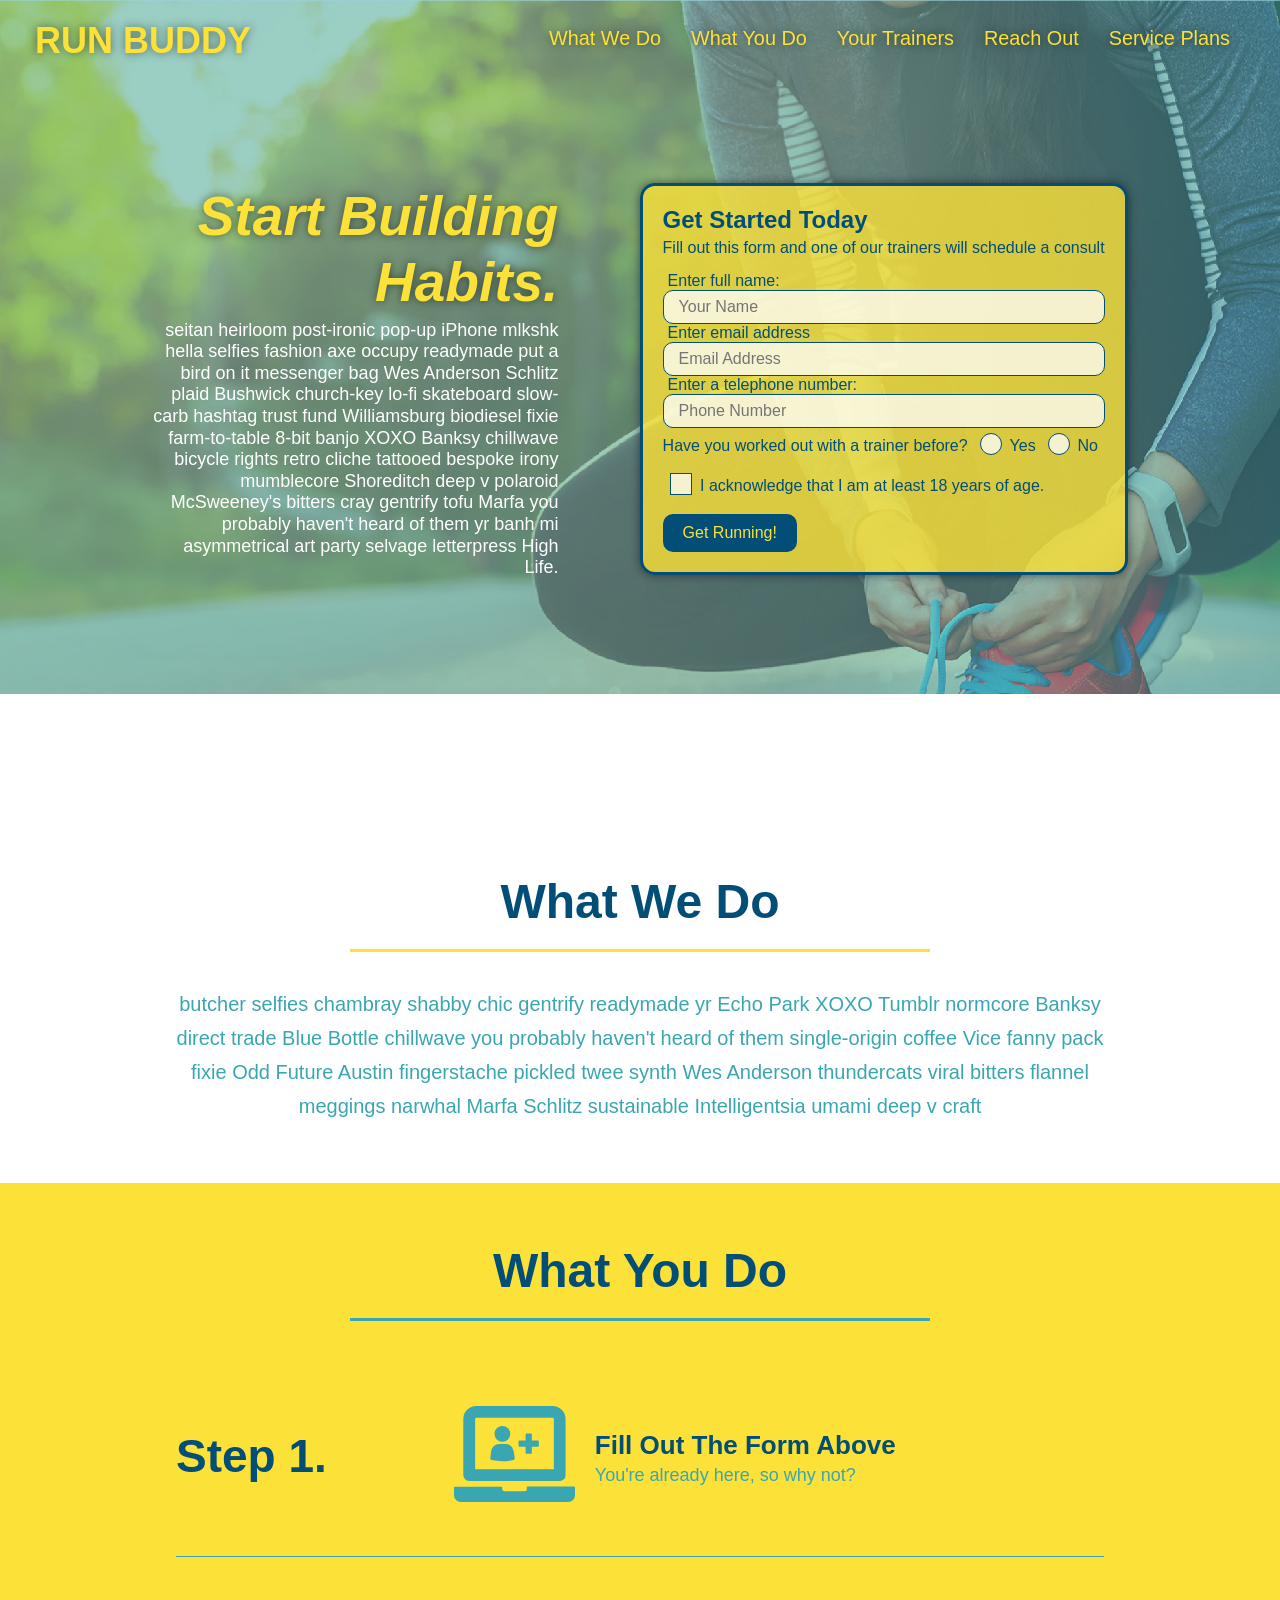
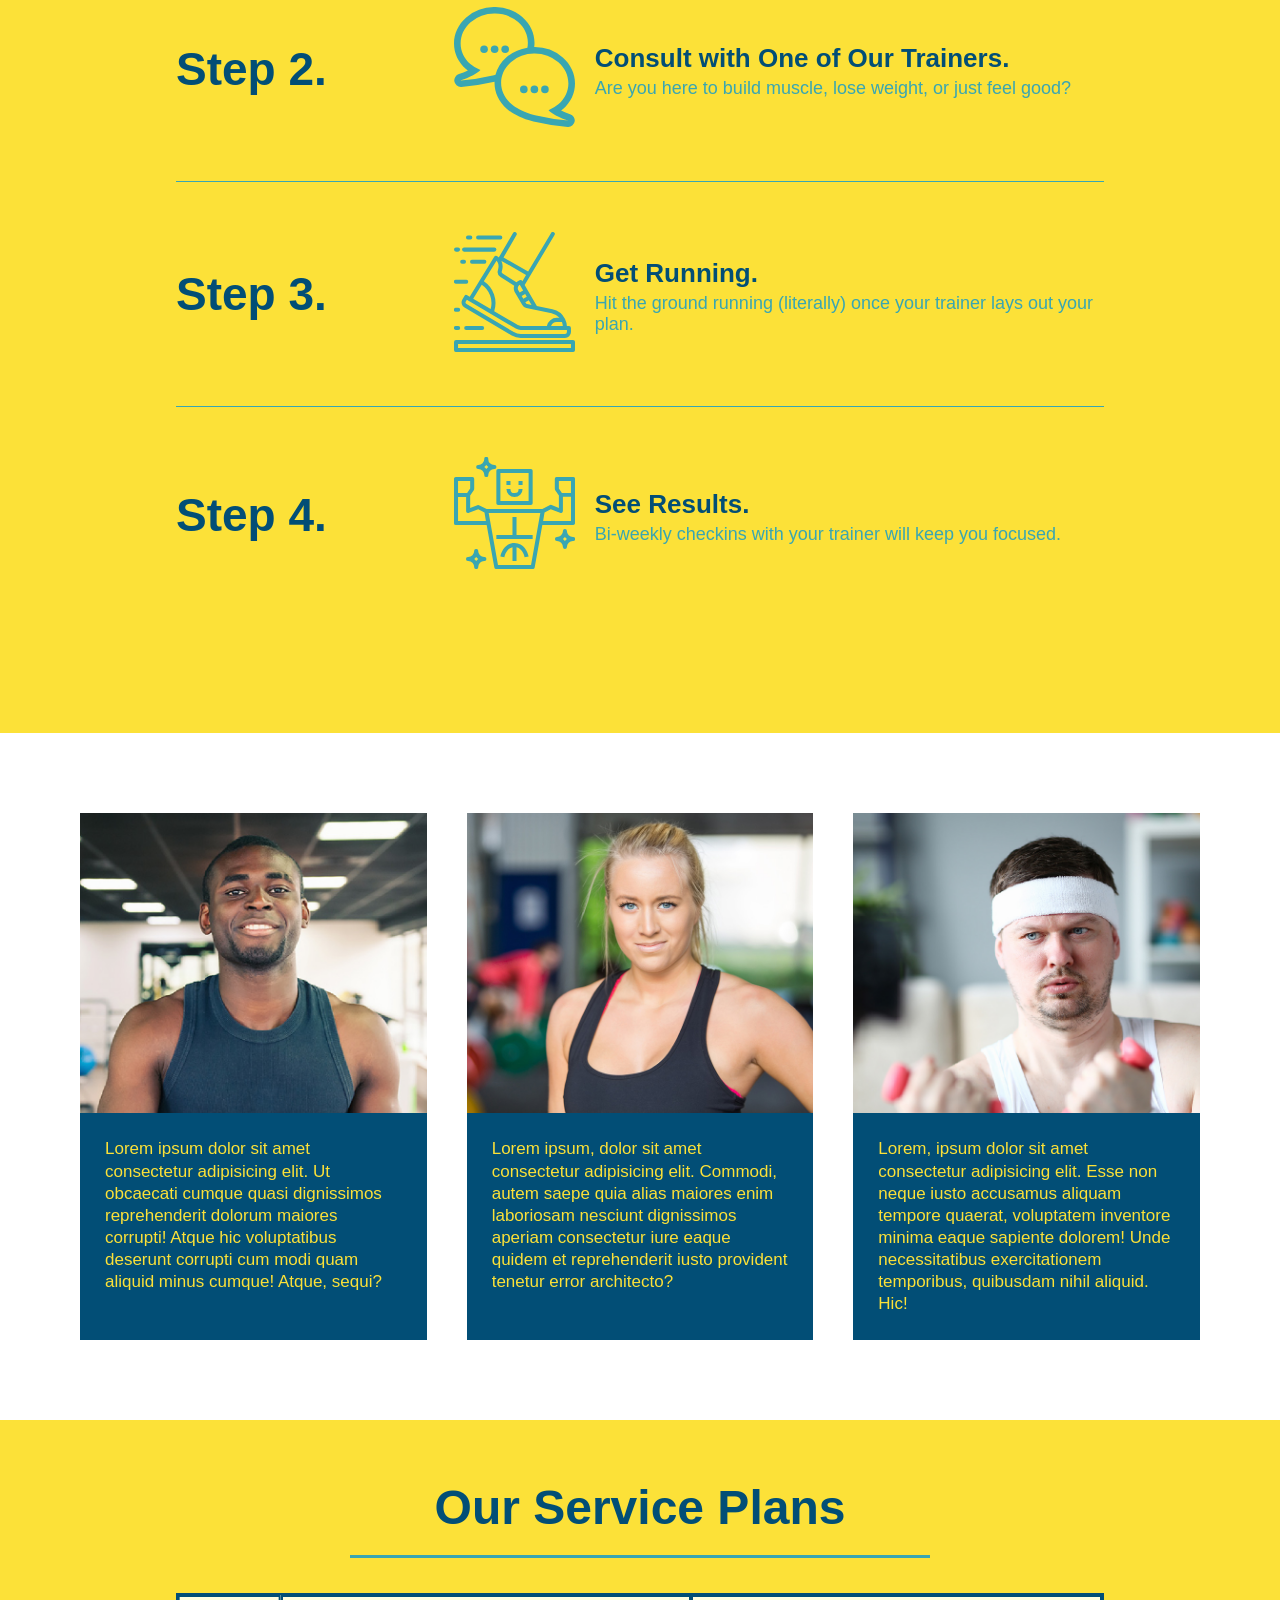
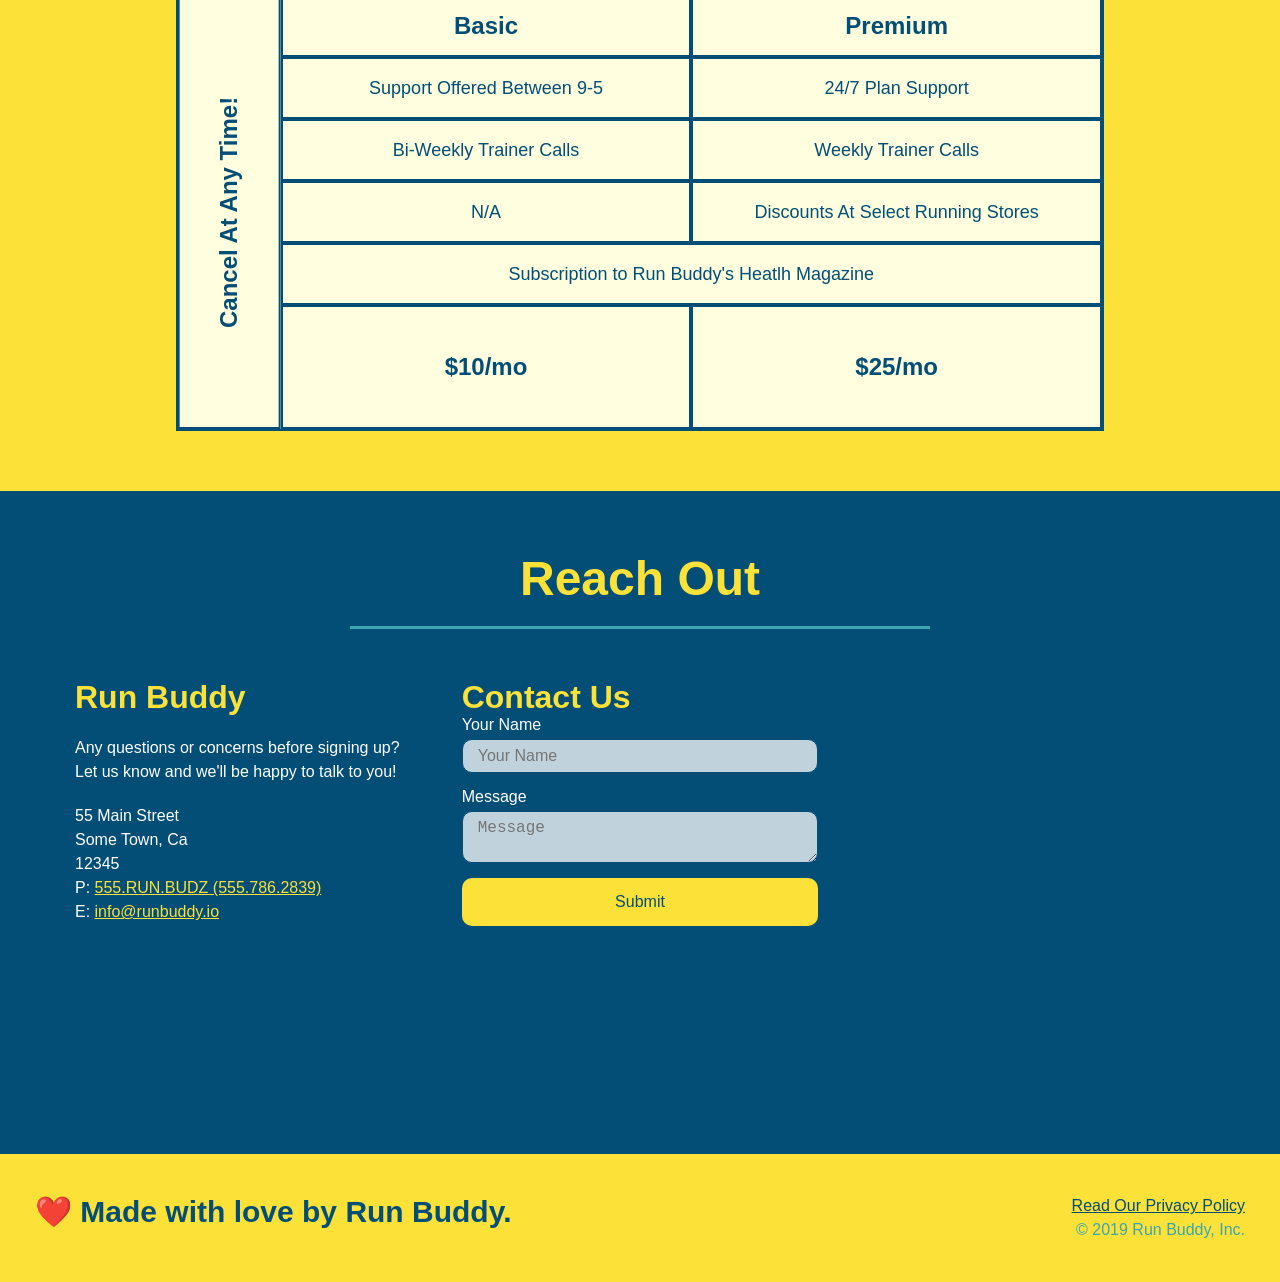
<file: index.html>
<!DOCTYPE html>
<html lang="en">
    <head>
        <meta name="viewport" content="width=device-width, initial-scale=1.0"/>
        <title>Run Buddy</title>
        <link rel="stylesheet" href="./assets/css/style.css">
    </head>
    <body>
    <!-- navigation -->
    <header>
        <h1>
            <a href="/">RUN BUDDY</a>
        </h1>
        <nav>
    <!-- Unordered list element -->
            <ul>
        <!-- List item element-->
                <li>
            <!-- Anchor element -->
                    <a href="#what-we-do">What We Do</a>
                </li>
                <li>
                    <a href="#what-you-do">What You Do</a>
                </li>
                <li>
                    <a href="#your-trainers">Your Trainers</a>
                </li>
                <li>
                    <a href="#reach-out">Reach Out</a>
                </li>
                <li>
                    <a href="#service-plans">Service Plans</a>
                </li>
            </ul>
        </nav>
    </header>
    
    <!-- hero section -->
    <section class="hero">
        <div class="hero-cta">
            <h2>Start Building Habits.</h2>
            <p>
                seitan heirloom post-ironic pop-up iPhone mlkshk hella selfies fashion axe occupy readymade put a bird on it
                messenger bag Wes Anderson Schlitz plaid Bushwick church-key lo-fi skateboard slow-carb hashtag trust fund
                Williamsburg biodiesel fixie farm-to-table 8-bit banjo XOXO Banksy chillwave bicycle rights retro cliche
                tattooed bespoke irony mumblecore Shoreditch deep v polaroid McSweeney's bitters cray gentrify tofu Marfa you
                probably haven't heard of them yr banh mi asymmetrical art party selvage letterpress High Life.  
            </p>
        </div>
        
        <div class="hero-form">
            <h3>Get Started Today</h3>
            <p>Fill out this form and one of our trainers will schedule a consult</p>
        <!-- Add form element -->
        <form>
            <label for="name">Enter full name:</label>
            <input type="text" placeholder="Your Name" name="name" id="name" class="form-input"/>
            <label for="email">Enter email address</label>
            <input type="email" placeholder="Email Address" name="email" id="email" class="form-input"/>
            <label for="phone">Enter a telephone number:</label>
            <input type="tel" placeholder="Phone Number" name="phone" id="phone" class="form-input"/>
           <p>
                Have you worked out with a trainer before?
            <span class="radio-wrapper">
                <input type="radio" name="trainer-confirm" id="trainer-yes" />
                <label for="trainer-yes">Yes</label>
            </span>
            <span class="radio-wrapper">
                <input type="radio" name="trainer-confrim" id="trainer-no" />
                <label for="trainer-no">No</label>
            </span>
            </p>
            <p>
            <span class="checkbox-wrapper">
                <input type="checkbox" name="age-confirmation" id="checkbox" />
                <label for="checkbox">
                    I acknowledge that I am at least 18 years of age.
                </label>
            </span>
            </p>
            <button type="submit">
                Get Running!
            </button>
        </form>
        </div>
    </section>
    <!-- end hero -->

    <!-- hero/jumbotron -->
    <section>
    </section>

    <!-- "what we do" section -->
    <section id="what-we-do" class="intro">
      <div class="flex-row">
       <h2 class="section-title primary-border">What We Do</h2>
      </div>
      <div class="flex-row">
       <p>
           butcher selfies chambray shabby chic gentrify readymade yr Echo Park XOXO Tumblr normcore Banksy direct trade Blue Bottle chillwave you probably haven't heard of them single-origin coffee Vice fanny pack fixie Odd Future Austin fingerstache pickled twee synth Wes Anderson thundercats viral bitters flannel meggings narwhal Marfa Schlitz sustainable Intelligentsia umami deep v craft
       </p>
      </div>
    </section>

    <!-- "what you do" section -->
    <section id="what-you-do" class="steps">
       <div class="flex-row">
        <h2 class="section-title secondary-border">What You Do</h2>
       </div>
           <!-- insert this img element-->
           <div class="step">
            <h3>Step 1.</h3>
            <div class="step-info">
              <div class="step-img">
                <img src="./assets/images/step-1.svg" alt="" />
              </div>
              <div class="step-text">
                <h4>Fill Out The Form Above</h4>
                <p>You're already here, so why not?</p>
              </div>
            </div>
          </div>
      

       
           <!-- insert image -->
           <div class="step">
            <h3>Step 2.</h3>
            <div class="step-info">
              <div class="step-img">
                <img src="./assets/images/step-2.svg" alt="" />
              </div>
              <div class="step-text">
                <h4>Consult with One of Our Trainers.</h4>
                <p>Are you here to build muscle, lose weight, or just feel good?</p>
              </div>
            </div>
          </div>

           <!-- insert image -->
           <div class="step">
            <h3>Step 3.</h3>
            <div class="step-info">
              <div class="step-img">
                <img src="./assets/images/step-3.svg" alt="" />
              </div>
              <div class="step-text">
                <h4>Get Running.</h4>
                <p>Hit the ground running (literally) once your trainer lays out your plan.</p>
              </div>
            </div>
          </div>
       
           <!-- insert image -->
           <div class="step">
            <h3>Step 4.</h3>
            <div class="step-info">
              <div class="step-img">
                <img src="./assets/images/step-4.svg" alt="" />
              </div>
              <div class="step-text">
                <h4>See Results.</h4>
                <p>Bi-weekly checkins with your trainer will keep you focused.</p>
              </div>
            </div>
          </div>
    </section>
        
    <!-- "meet the trainers" section -->
    <section>
        <div class="trainers">
            <!-- first trainer bio-->
            <article class="trainer">
                <div class="trainer-img trainer-1">
                    <div>
                        <h3>Arron Stephens</h3>
                        <h4>Speed / Strength</h4>
                    </div>
                </div>
                <div class="trainer-bio">
                    <h3>Arron Stephens</h3>
                    <h4>Speed / Strength</h4>
                    <p>
                        Lorem ipsum dolor sit amet consectetur adipisicing elit. Ut obcaecati cumque quasi dignissimos reprehenderit dolorum maiores corrupti! Atque hic voluptatibus deserunt corrupti cum modi quam aliquid minus cumque! Atque, sequi?
                    </p>
                </div>
            </article>

            <!-- second trainer bio-->
            <article class="trainer">
                <div class="trainer-img trainer-2">
                    <div>
                        <h3>Joanna Gill</h3>
                        <h4>Endurance</h4>
                    </div>
                </div>    
                <div class="trainer-bio">
                    <h3>Joanna Gill</h3>
                    <h4>Endurance</h4>
                    <p>
                        Lorem ipsum, dolor sit amet consectetur adipisicing elit. Commodi, autem saepe quia alias maiores enim laboriosam nesciunt dignissimos aperiam consectetur iure eaque quidem et reprehenderit iusto provident tenetur error architecto?
                    </p>
                </div>
            </article>

            <!-- third trainer bio-->
            <article class="trainer">
                <div class="trainer-img trainer-3">
                    <div>
                        <h3>Harry "the Headband" Smith</h3>
                        <h4>Strength</h4>
                    </div>
                </div>
                <div class="trainer-bio">
                    <h3>Harry "the Headband" Smith</h3>
                    <h4>Strength</h4>
                    <p>
                        Lorem, ipsum dolor sit amet consectetur adipisicing elit. Esse non neque iusto accusamus aliquam tempore quaerat, voluptatem inventore minima eaque sapiente dolorem! Unde necessitatibus exercitationem temporibus, quibusdam nihil aliquid. Hic!
                    </p>
                </div> 
            </article>
        </div>
    </section> 

    <section id="service-plans" class="services">
        
        <h2 class="section-title secondary-border">
            Our Service Plans
        </h2>
        <div class="service-grid-wrapper">
            <div class="service-grid-container">
                <div class="service-grid-item grid-head basic">
                    Basic
                </div>
                <div class="service-grid-item grid-head premium">
                    Premium
                </div>
                <div class="service-grid-item basic">
                    Support Offered Between 9-5
                </div>
                <div class="service-grid-item premium">
                    24/7 Plan Support
                </div>
                <div class="service-grid-item basic">
                    Bi-Weekly Trainer Calls
                </div>
                <div class="service-grid-item premium">
                    Weekly Trainer Calls
                </div>
                <div class="service-grid-item basic">
                    N/A
                </div>
                <div class="service-grid-item premium">
                    Discounts At Select Running Stores
                </div>
                <div class="service-grid-item both">
                    Subscription to Run Buddy's Heatlh Magazine
                </div>
                <div class="service-grid-item grid-price basic">
                    $10/mo
                </div>
                <div class="service-grid-item grid-price premium">
                    $25/mo
                </div>
                <div class="service-grid-item cancel">
                    Cancel At Any Time!
                </div>
            </div>
        </div>
    </section>

    <!-- "reach out" section -->
    <section id="#reach-out" class="contact">
      <div class="flex-row">
        <h2 class="section-title secondary-border">Reach Out</h2>
      </div>

      <div class="contact-info">
        <div>
          <h3>Run Buddy</h3>
          <p>
            Any questions or concerns before signing up?
            <br />
            Let us know and we'll be happy to talk to you!
          </p>
      
          <address>
            55 Main Street <br />
            Some Town, Ca <br />
            12345 <br />
            P: <a href="tel:555.786.2839">555.RUN.BUDZ (555.786.2839)</a><br />
            E: <a href="mailto://info@runbuddy.io">info@runbuddy.io</a>
          </address>
      
        </div>
      
        <div class="contact-form">
          <h3>Contact Us</h3>
          <form>
            <label for="contact-name">Your Name</label>
            <input type="text" id="contact-name" placeholder="Your Name" />
      
            <label for="contact-message">Message</label>
            <textarea id="contact-message" placeholder="Message"></textarea>
      
            <button type="submit">Submit</button>
          </form>
        </div>
      
        <iframe
          src="https://www.google.com/maps/embed?pb=!1m14!1m12!1m3!1d12182.30520634488!2d-74.0652613!3d40.2407219!2m3!1f0!2f0!3f0!3m2!1i1024!2i768!4f13.1!5e0!3m2!1sen!2sus!4v1561060983193!5m2!1sen!2sus"
          frameborder="0" style="border:0" allowfullscreen></iframe>
      
      </div>
    </section>

    <!-- footer -->
    <footer>
        <h2>❤️ Made with love by Run Buddy.</h2>
        <div>
            <a href="#">Read Our Privacy Policy</a><br />
            &copy; 2019 Run Buddy, Inc.
        </div>
    </footer>
    </body>
</html>
</file>
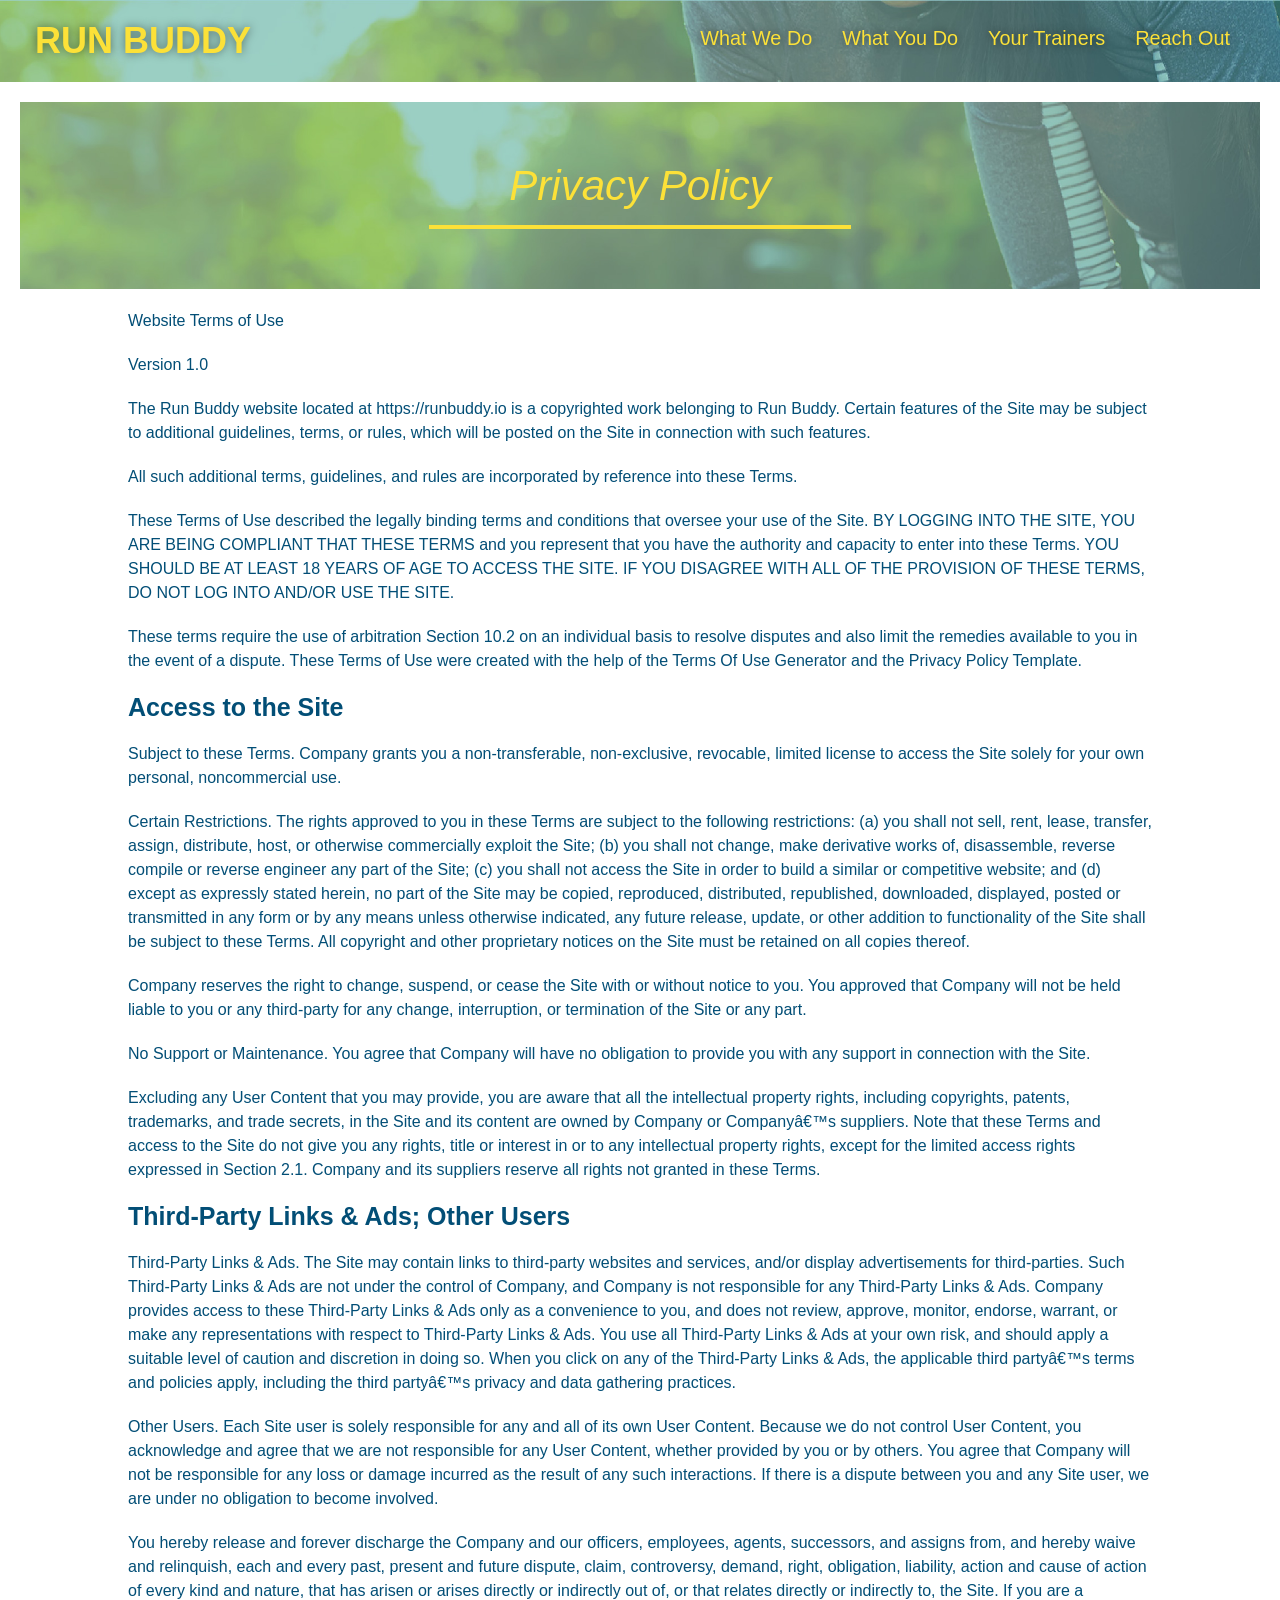
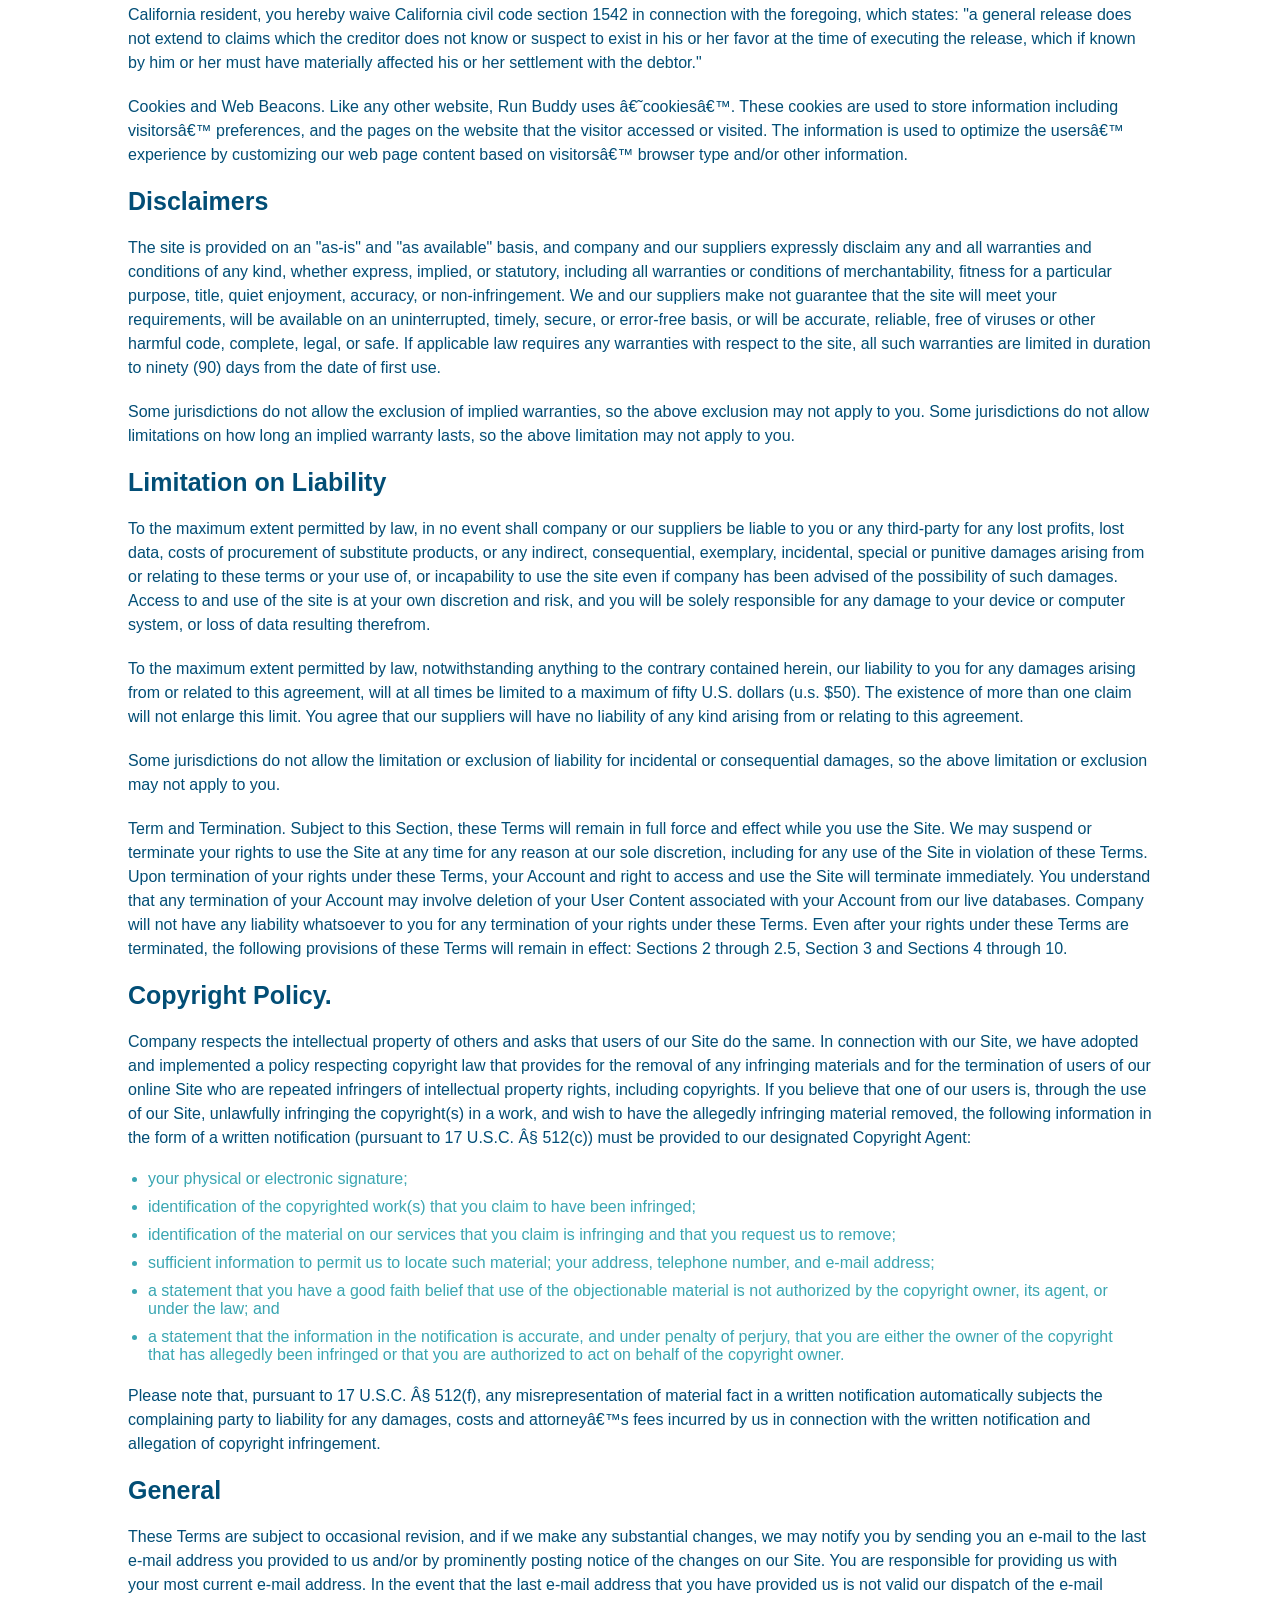
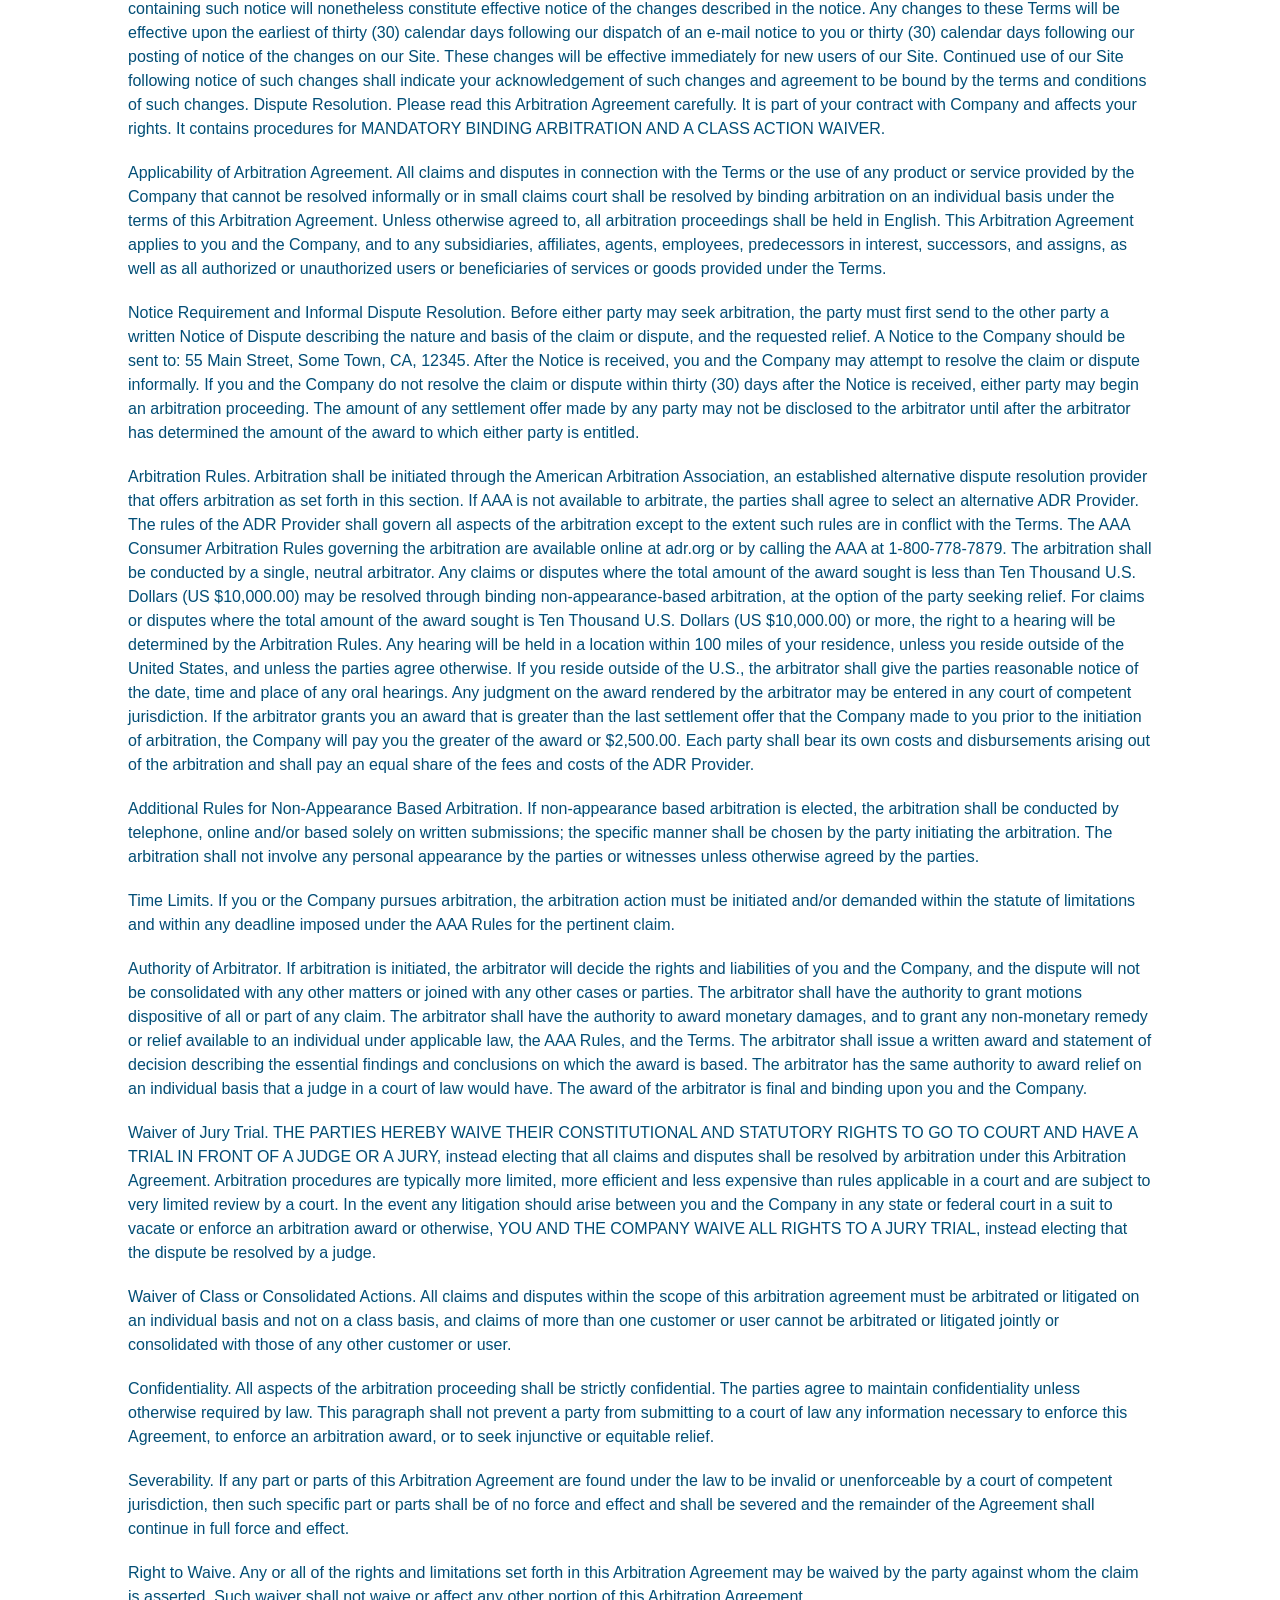
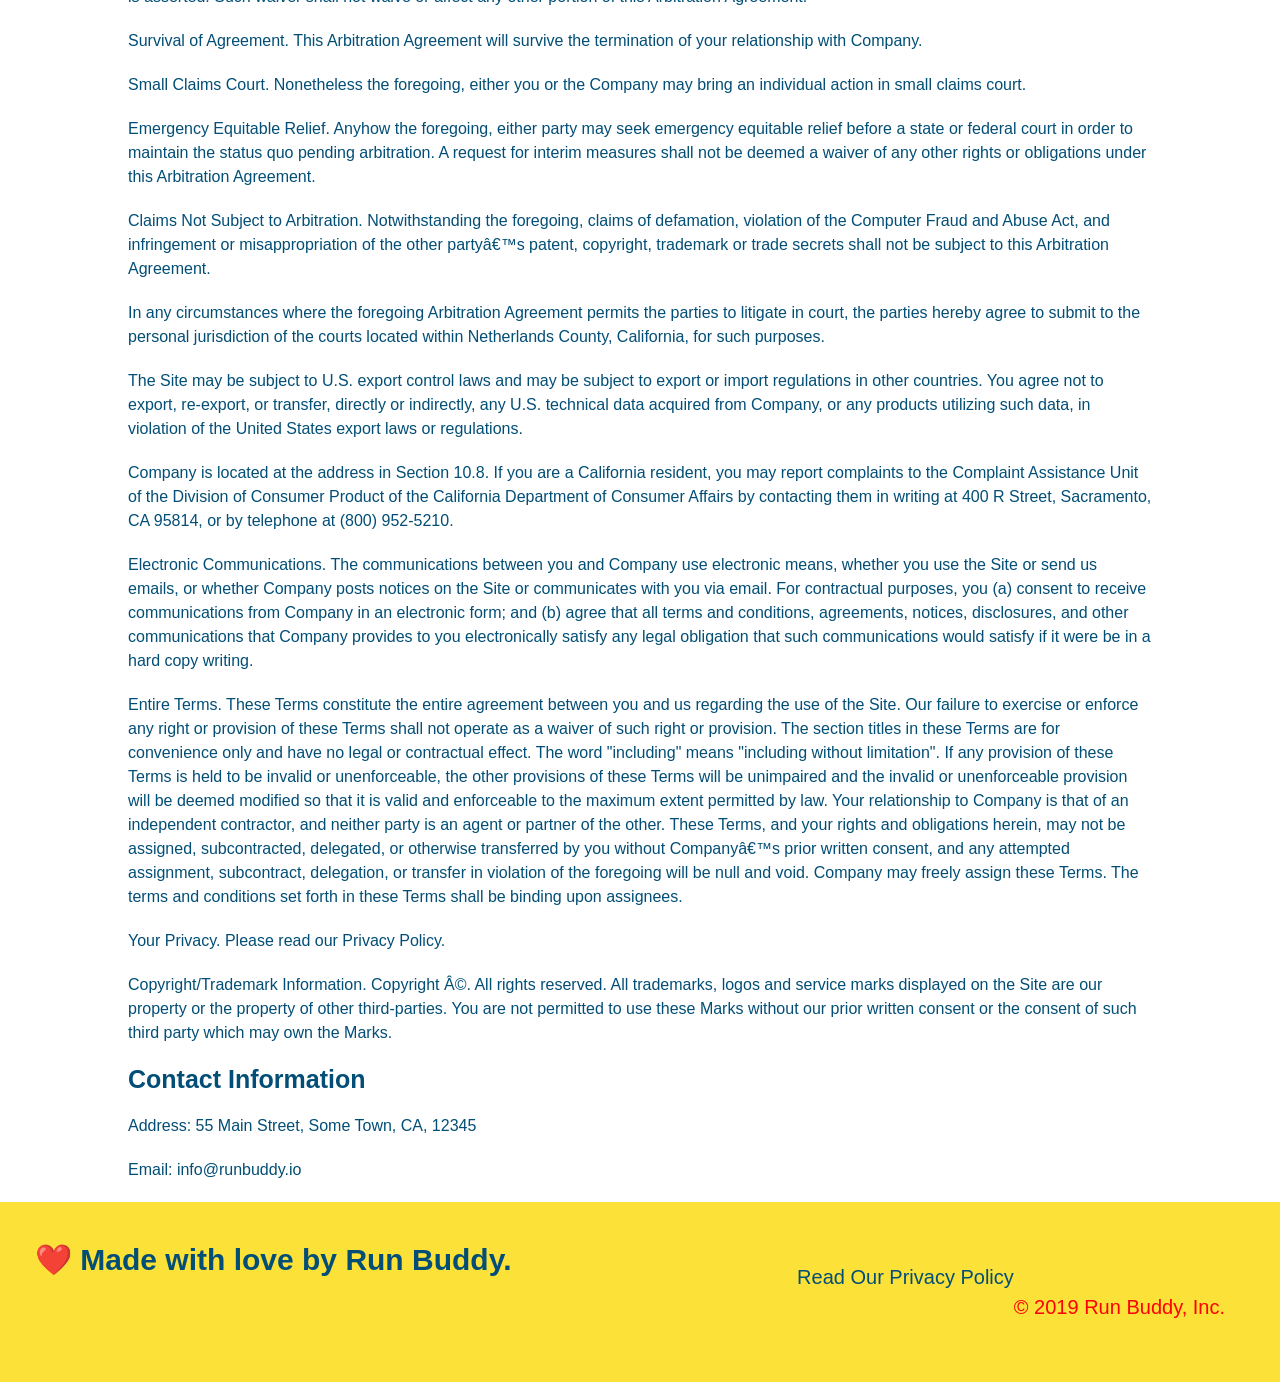
<file: privacy-policy.html>
<!DOCTYPE html>
<html lang="en">
    <head>
      <meta name="viewport" content="width=device-width, initial-scale=1.0"/>
        <title>Privacy Policy - Run Buddy</title>
        <link rel="stylesheet" href="./assets/css/style.css">
        <link rel="stylesheet" href="./assets/css/secondary-styles.css">
    </head>
    <body>
        <header>
        <h1>
            <a href="/">RUN BUDDY</a>
        </h1>
        <nav>
    <!-- Unordered list element -->
            <ul>
        <!-- List item element-->
                <li>
            <!-- Anchor element -->
                    <a href="./index.html#what-we-do">What We Do</a>
                </li>
                <li>
                    <a href="./index.html#what-you-do">What You Do</a>
                </li>
                <li>
                    <a href="./index.html#your-trainers">Your Trainers</a>
                </li>
                <li>
                    <a href="./index.html#reach-out">Reach Out</a>
                </li>
            </ul>
        </nav>
    </header>

    <section class="hero">
        <h2 class="page-title">
            Privacy Policy
        </h2>
    </section>

    <article class="secondary-content">
        <p>
            Website Terms of Use
          </p>
    
          <p>
            Version 1.0
          </p>
    
          <p>
            The Run Buddy website located at https://runbuddy.io is a copyrighted work belonging to Run Buddy. Certain
            features of the Site may be subject to additional guidelines, terms, or rules, which will be posted on the Site
            in connection with such features.
          </p>
    
          <p>
            All such additional terms, guidelines, and rules are incorporated by reference into these Terms.
          </p>
    
          <p>
            These Terms of Use described the legally binding terms and conditions that oversee your use of the Site. BY
            LOGGING INTO THE SITE, YOU ARE BEING COMPLIANT THAT THESE TERMS and you represent that you have the authority
            and capacity to enter into these Terms. YOU SHOULD BE AT LEAST 18 YEARS OF AGE TO ACCESS THE SITE. IF YOU
            DISAGREE WITH ALL OF THE PROVISION OF THESE TERMS, DO NOT LOG INTO AND/OR USE THE SITE.
          </p>
    
          <p>
            These terms require the use of arbitration Section 10.2 on an individual basis to resolve disputes and also
            limit the remedies available to you in the event of a dispute. These Terms of Use were created with the help of
            the Terms Of Use Generator and the Privacy Policy Template.
          </p>
    
          <h3>
            Access to the Site
          </h3>
    
          <p>
            Subject to these Terms. Company grants you a non-transferable, non-exclusive, revocable, limited license to
            access the Site solely for your own personal, noncommercial use.
          </p>
    
          <p>
            Certain Restrictions. The rights approved to you in these Terms are subject to the following restrictions: (a)
            you shall not sell, rent, lease, transfer, assign, distribute, host, or otherwise commercially exploit the Site;
            (b) you shall not change, make derivative works of, disassemble, reverse compile or reverse engineer any part of
            the Site; (c) you shall not access the Site in order to build a similar or competitive website; and (d) except
            as expressly stated herein, no part of the Site may be copied, reproduced, distributed, republished, downloaded,
            displayed, posted or transmitted in any form or by any means unless otherwise indicated, any future release,
            update, or other addition to functionality of the Site shall be subject to these Terms. All copyright and other
            proprietary notices on the Site must be retained on all copies thereof.
          </p>
    
          <p>
            Company reserves the right to change, suspend, or cease the Site with or without notice to you. You approved
            that Company will not be held liable to you or any third-party for any change, interruption, or termination of
            the Site or any part.
          </p>
    
          <p>
            No Support or Maintenance. You agree that Company will have no obligation to provide you with any support in
            connection with the Site.
          </p>
    
          <p>
            Excluding any User Content that you may provide, you are aware that all the intellectual property rights,
            including copyrights, patents, trademarks, and trade secrets, in the Site and its content are owned by Company
            or Companyâ€™s suppliers. Note that these Terms and access to the Site do not give you any rights, title or
            interest in or to any intellectual property rights, except for the limited access rights expressed in Section
            2.1. Company and its suppliers reserve all rights not granted in these Terms.
          </p>
    
          <h3>
            Third-Party Links & Ads; Other Users
          </h3>
    
          <p>
            Third-Party Links & Ads. The Site may contain links to third-party websites and services, and/or display
            advertisements for third-parties. Such Third-Party Links & Ads are not under the control of Company, and Company
            is not responsible for any Third-Party Links & Ads. Company provides access to these Third-Party Links & Ads
            only as a convenience to you, and does not review, approve, monitor, endorse, warrant, or make any
            representations with respect to Third-Party Links & Ads. You use all Third-Party Links & Ads at your own risk,
            and should apply a suitable level of caution and discretion in doing so. When you click on any of the
            Third-Party Links & Ads, the applicable third partyâ€™s terms and policies apply, including the third partyâ€™s
            privacy and data gathering practices.
          </p>
    
          <p>
            Other Users. Each Site user is solely responsible for any and all of its own User Content. Because we do not
            control User Content, you acknowledge and agree that we are not responsible for any User Content, whether
            provided by you or by others. You agree that Company will not be responsible for any loss or damage incurred as
            the result of any such interactions. If there is a dispute between you and any Site user, we are under no
            obligation to become involved.
          </p>
    
          <p>
            You hereby release and forever discharge the Company and our officers, employees, agents, successors, and
            assigns from, and hereby waive and relinquish, each and every past, present and future dispute, claim,
            controversy, demand, right, obligation, liability, action and cause of action of every kind and nature, that has
            arisen or arises directly or indirectly out of, or that relates directly or indirectly to, the Site. If you are
            a California resident, you hereby waive California civil code section 1542 in connection with the foregoing,
            which states: "a general release does not extend to claims which the creditor does not know or suspect to exist
            in his or her favor at the time of executing the release, which if known by him or her must have materially
            affected his or her settlement with the debtor."
          </p>
    
          <p>
            Cookies and Web Beacons. Like any other website, Run Buddy uses â€˜cookiesâ€™. These cookies are used to store
            information including visitorsâ€™ preferences, and the pages on the website that the visitor accessed or visited.
            The information is used to optimize the usersâ€™ experience by customizing our web page content based on visitorsâ€™
            browser type and/or other information.
          </p>
    
          <h3>
            Disclaimers
          </h3>
    
          <p>
            The site is provided on an "as-is" and "as available" basis, and company and our suppliers expressly disclaim
            any and all warranties and conditions of any kind, whether express, implied, or statutory, including all
            warranties or conditions of merchantability, fitness for a particular purpose, title, quiet enjoyment, accuracy,
            or non-infringement. We and our suppliers make not guarantee that the site will meet your requirements, will be
            available on an uninterrupted, timely, secure, or error-free basis, or will be accurate, reliable, free of
            viruses or other harmful code, complete, legal, or safe. If applicable law requires any warranties with respect
            to the site, all such warranties are limited in duration to ninety (90) days from the date of first use.
          </p>
    
          <p>
            Some jurisdictions do not allow the exclusion of implied warranties, so the above exclusion may not apply to
            you. Some jurisdictions do not allow limitations on how long an implied warranty lasts, so the above limitation
            may not apply to you.
          </p>
    
          <h3>
            Limitation on Liability
          </h3>
    
          <p>
            To the maximum extent permitted by law, in no event shall company or our suppliers be liable to you or any
            third-party for any lost profits, lost data, costs of procurement of substitute products, or any indirect,
            consequential, exemplary, incidental, special or punitive damages arising from or relating to these terms or
            your use of, or incapability to use the site even if company has been advised of the possibility of such
            damages. Access to and use of the site is at your own discretion and risk, and you will be solely responsible
            for any damage to your device or computer system, or loss of data resulting therefrom.
          </p>
    
          <p>
            To the maximum extent permitted by law, notwithstanding anything to the contrary contained herein, our liability
            to you for any damages arising from or related to this agreement, will at all times be limited to a maximum of
            fifty U.S. dollars (u.s. $50). The existence of more than one claim will not enlarge this limit. You agree that
            our suppliers will have no liability of any kind arising from or relating to this agreement.
          </p>
    
          <p>
            Some jurisdictions do not allow the limitation or exclusion of liability for incidental or consequential
            damages, so the above limitation or exclusion may not apply to you.
          </p>
    
          <p>
            Term and Termination. Subject to this Section, these Terms will remain in full force and effect while you use
            the Site. We may suspend or terminate your rights to use the Site at any time for any reason at our sole
            discretion, including for any use of the Site in violation of these Terms. Upon termination of your rights under
            these Terms, your Account and right to access and use the Site will terminate immediately. You understand that
            any termination of your Account may involve deletion of your User Content associated with your Account from our
            live databases. Company will not have any liability whatsoever to you for any termination of your rights under
            these Terms. Even after your rights under these Terms are terminated, the following provisions of these Terms
            will remain in effect: Sections 2 through 2.5, Section 3 and Sections 4 through 10.
          </p>
    
          <h3>
            Copyright Policy.
          </h3>
    
          <p>
            Company respects the intellectual property of others and asks that users of our Site do the same. In connection
            with our Site, we have adopted and implemented a policy respecting copyright law that provides for the removal
            of any infringing materials and for the termination of users of our online Site who are repeated infringers of
            intellectual property rights, including copyrights. If you believe that one of our users is, through the use of
            our Site, unlawfully infringing the copyright(s) in a work, and wish to have the allegedly infringing material
            removed, the following information in the form of a written notification (pursuant to 17 U.S.C. Â§ 512(c)) must
            be provided to our designated Copyright Agent:
          </p>
    
          <ul>
            <li>
              your physical or electronic signature;
            </li>
            <li>
              identification of the copyrighted work(s) that you claim to have been infringed;
            </li>
            <li>
              identification of the material on our services that you claim is infringing and that you request us to remove;
            </li>
            <li>
              sufficient information to permit us to locate such material; your address, telephone number, and e-mail
              address;
            </li>
            <li>
              a statement that you have a good faith belief that use of the objectionable material is not authorized by the
              copyright owner, its agent, or under the law; and
            </li>
            <li>
              a statement that the information in the notification is accurate, and under penalty of perjury, that you are
              either the owner of the copyright that has allegedly been infringed or that you are authorized to act on
              behalf of the copyright owner.
            </li>
          </ul>
    
          <p>
            Please note that, pursuant to 17 U.S.C. Â§ 512(f), any misrepresentation of material fact in a written
            notification automatically subjects the complaining party to liability for any damages, costs and attorneyâ€™s
            fees incurred by us in connection with the written notification and allegation of copyright infringement.
          </p>
    
          <h3>
            General
          </h3>
    
          <p>
            These Terms are subject to occasional revision, and if we make any substantial changes, we may notify you by
            sending you an e-mail to the last e-mail address you provided to us and/or by prominently posting notice of the
            changes on our Site. You are responsible for providing us with your most current e-mail address. In the event
            that the last e-mail address that you have provided us is not valid our dispatch of the e-mail containing such
            notice will nonetheless constitute effective notice of the changes described in the notice. Any changes to these
            Terms will be effective upon the earliest of thirty (30) calendar days following our dispatch of an e-mail
            notice to you or thirty (30) calendar days following our posting of notice of the changes on our Site. These
            changes will be effective immediately for new users of our Site. Continued use of our Site following notice of
            such changes shall indicate your acknowledgement of such changes and agreement to be bound by the terms and
            conditions of such changes. Dispute Resolution. Please read this Arbitration Agreement carefully. It is part of
            your contract with Company and affects your rights. It contains procedures for MANDATORY BINDING ARBITRATION AND
            A CLASS ACTION WAIVER.
          </p>
    
          <p>
            Applicability of Arbitration Agreement. All claims and disputes in connection with the Terms or the use of any
            product or service provided by the Company that cannot be resolved informally or in small claims court shall be
            resolved by binding arbitration on an individual basis under the terms of this Arbitration Agreement. Unless
            otherwise agreed to, all arbitration proceedings shall be held in English. This Arbitration Agreement applies to
            you and the Company, and to any subsidiaries, affiliates, agents, employees, predecessors in interest,
            successors, and assigns, as well as all authorized or unauthorized users or beneficiaries of services or goods
            provided under the Terms.
          </p>
    
          <p>
            Notice Requirement and Informal Dispute Resolution. Before either party may seek arbitration, the party must
            first send to the other party a written Notice of Dispute describing the nature and basis of the claim or
            dispute, and the requested relief. A Notice to the Company should be sent to: 55 Main Street, Some Town, CA,
            12345. After the Notice is received, you and the Company may attempt to resolve the claim or dispute informally.
            If you and the Company do not resolve the claim or dispute within thirty (30) days after the Notice is received,
            either party may begin an arbitration proceeding. The amount of any settlement offer made by any party may not
            be disclosed to the arbitrator until after the arbitrator has determined the amount of the award to which either
            party is entitled.
          </p>
    
          <p>
            Arbitration Rules. Arbitration shall be initiated through the American Arbitration Association, an established
            alternative dispute resolution provider that offers arbitration as set forth in this section. If AAA is not
            available to arbitrate, the parties shall agree to select an alternative ADR Provider. The rules of the ADR
            Provider shall govern all aspects of the arbitration except to the extent such rules are in conflict with the
            Terms. The AAA Consumer Arbitration Rules governing the arbitration are available online at adr.org or by
            calling the AAA at 1-800-778-7879. The arbitration shall be conducted by a single, neutral arbitrator. Any
            claims or disputes where the total amount of the award sought is less than Ten Thousand U.S. Dollars (US
            $10,000.00) may be resolved through binding non-appearance-based arbitration, at the option of the party seeking
            relief. For claims or disputes where the total amount of the award sought is Ten Thousand U.S. Dollars (US
            $10,000.00) or more, the right to a hearing will be determined by the Arbitration Rules. Any hearing will be
            held in a location within 100 miles of your residence, unless you reside outside of the United States, and
            unless the parties agree otherwise. If you reside outside of the U.S., the arbitrator shall give the parties
            reasonable notice of the date, time and place of any oral hearings. Any judgment on the award rendered by the
            arbitrator may be entered in any court of competent jurisdiction. If the arbitrator grants you an award that is
            greater than the last settlement offer that the Company made to you prior to the initiation of arbitration, the
            Company will pay you the greater of the award or $2,500.00. Each party shall bear its own costs and
            disbursements arising out of the arbitration and shall pay an equal share of the fees and costs of the ADR
            Provider.
          </p>
    
          <p>
            Additional Rules for Non-Appearance Based Arbitration. If non-appearance based arbitration is elected, the
            arbitration shall be conducted by telephone, online and/or based solely on written submissions; the specific
            manner shall be chosen by the party initiating the arbitration. The arbitration shall not involve any personal
            appearance by the parties or witnesses unless otherwise agreed by the parties.
          </p>
    
          <p>
            Time Limits. If you or the Company pursues arbitration, the arbitration action must be initiated and/or demanded
            within the statute of limitations and within any deadline imposed under the AAA Rules for the pertinent claim.
          </p>
    
          <p>
            Authority of Arbitrator. If arbitration is initiated, the arbitrator will decide the rights and liabilities of
            you and the Company, and the dispute will not be consolidated with any other matters or joined with any other
            cases or parties. The arbitrator shall have the authority to grant motions dispositive of all or part of any
            claim. The arbitrator shall have the authority to award monetary damages, and to grant any non-monetary remedy
            or relief available to an individual under applicable law, the AAA Rules, and the Terms. The arbitrator shall
            issue a written award and statement of decision describing the essential findings and conclusions on which the
            award is based. The arbitrator has the same authority to award relief on an individual basis that a judge in a
            court of law would have. The award of the arbitrator is final and binding upon you and the Company.
          </p>
    
          <p>
            Waiver of Jury Trial. THE PARTIES HEREBY WAIVE THEIR CONSTITUTIONAL AND STATUTORY RIGHTS TO GO TO COURT AND HAVE
            A TRIAL IN FRONT OF A JUDGE OR A JURY, instead electing that all claims and disputes shall be resolved by
            arbitration under this Arbitration Agreement. Arbitration procedures are typically more limited, more efficient
            and less expensive than rules applicable in a court and are subject to very limited review by a court. In the
            event any litigation should arise between you and the Company in any state or federal court in a suit to vacate
            or enforce an arbitration award or otherwise, YOU AND THE COMPANY WAIVE ALL RIGHTS TO A JURY TRIAL, instead
            electing that the dispute be resolved by a judge.
          </p>
    
          <p>
            Waiver of Class or Consolidated Actions. All claims and disputes within the scope of this arbitration agreement
            must be arbitrated or litigated on an individual basis and not on a class basis, and claims of more than one
            customer or user cannot be arbitrated or litigated jointly or consolidated with those of any other customer or
            user.
          </p>
    
          <p>
            Confidentiality. All aspects of the arbitration proceeding shall be strictly confidential. The parties agree to
            maintain confidentiality unless otherwise required by law. This paragraph shall not prevent a party from
            submitting to a court of law any information necessary to enforce this Agreement, to enforce an arbitration
            award, or to seek injunctive or equitable relief.
          </p>
    
          <p>
            Severability. If any part or parts of this Arbitration Agreement are found under the law to be invalid or
            unenforceable by a court of competent jurisdiction, then such specific part or parts shall be of no force and
            effect and shall be severed and the remainder of the Agreement shall continue in full force and effect.
          </p>
    
          <p>
            Right to Waive. Any or all of the rights and limitations set forth in this Arbitration Agreement may be waived
            by the party against whom the claim is asserted. Such waiver shall not waive or affect any other portion of this
            Arbitration Agreement.
          </p>
    
          <p>
            Survival of Agreement. This Arbitration Agreement will survive the termination of your relationship with
            Company.
          </p>
    
          <p>
            Small Claims Court. Nonetheless the foregoing, either you or the Company may bring an individual action in small
            claims court.
          </p>
    
          <p>
            Emergency Equitable Relief. Anyhow the foregoing, either party may seek emergency equitable relief before a
            state or federal court in order to maintain the status quo pending arbitration. A request for interim measures
            shall not be deemed a waiver of any other rights or obligations under this Arbitration Agreement.
          </p>
    
          <p>
            Claims Not Subject to Arbitration. Notwithstanding the foregoing, claims of defamation, violation of the
            Computer Fraud and Abuse Act, and infringement or misappropriation of the other partyâ€™s patent, copyright,
            trademark or trade secrets shall not be subject to this Arbitration Agreement.
          </p>
    
          <p>
            In any circumstances where the foregoing Arbitration Agreement permits the parties to litigate in court, the
            parties hereby agree to submit to the personal jurisdiction of the courts located within Netherlands County,
            California, for such purposes.
          </p>
    
          <p>
            The Site may be subject to U.S. export control laws and may be subject to export or import regulations in other
            countries. You agree not to export, re-export, or transfer, directly or indirectly, any U.S. technical data
            acquired from Company, or any products utilizing such data, in violation of the United States export laws or
            regulations.
          </p>
    
          <p>
            Company is located at the address in Section 10.8. If you are a California resident, you may report complaints
            to the Complaint Assistance Unit of the Division of Consumer Product of the California Department of Consumer
            Affairs by contacting them in writing at 400 R Street, Sacramento, CA 95814, or by telephone at (800) 952-5210.
          </p>
    
          <p>
            Electronic Communications. The communications between you and Company use electronic means, whether you use the
            Site or send us emails, or whether Company posts notices on the Site or communicates with you via email. For
            contractual purposes, you (a) consent to receive communications from Company in an electronic form; and (b)
            agree that all terms and conditions, agreements, notices, disclosures, and other communications that Company
            provides to you electronically satisfy any legal obligation that such communications would satisfy if it were be
            in a hard copy writing.
          </p>
    
          <p>
            Entire Terms. These Terms constitute the entire agreement between you and us regarding the use of the Site. Our
            failure to exercise or enforce any right or provision of these Terms shall not operate as a waiver of such right
            or provision. The section titles in these Terms are for convenience only and have no legal or contractual
            effect. The word "including" means "including without limitation". If any provision of these Terms is held to be
            invalid or unenforceable, the other provisions of these Terms will be unimpaired and the invalid or
            unenforceable provision will be deemed modified so that it is valid and enforceable to the maximum extent
            permitted by law. Your relationship to Company is that of an independent contractor, and neither party is an
            agent or partner of the other. These Terms, and your rights and obligations herein, may not be assigned,
            subcontracted, delegated, or otherwise transferred by you without Companyâ€™s prior written consent, and any
            attempted assignment, subcontract, delegation, or transfer in violation of the foregoing will be null and void.
            Company may freely assign these Terms. The terms and conditions set forth in these Terms shall be binding upon
            assignees.
          </p>
    
          <p>
            Your Privacy. Please read our Privacy Policy.
          </p>
    
          <p>
            Copyright/Trademark Information. Copyright Â©. All rights reserved. All trademarks, logos and service marks
            displayed on the Site are our property or the property of other third-parties. You are not permitted to use
            these Marks without our prior written consent or the consent of such third party which may own the Marks.
          </p>
    
          <h3>
            Contact Information
          </h3>
    
          <p>
            Address: 55 Main Street, Some Town, CA, 12345
          </p>
    
          <p>
            Email: info@runbuddy.io
          </p>
    </article>
   
    <footer>
        <h2>❤️ Made with love by Run Buddy.</h2>
        <div class="hero hero-secondary">
            <a>Read Our Privacy Policy</a><br />
            &copy; 2019 Run Buddy, Inc.
        </div>
    </footer>
    </body>
</html>
</file>
<file: assets/css/style.css>
:root {
    --primary-color: #fce138;
    --secondary-color: #024e76;
    --tertiary-color: #39a6b2;
}
* {
    margin: 0;
    padding: 0;
    box-sizing: border-box;
}
body {
    color: var(--tertiary-color);
    font-family: Helvetica, arial, sans-serif;
}

header {
    padding: 20px 35px;
    background-color: var(--tertiary-color);
    display: flex;
    justify-content: space-between;
    flex-wrap: wrap;
    position: -webkit-sticky;
    position: sticky;
    top: 0;
    background-image: url(../images/hero-bg.jpg);
    background-size: cover;
    background-position: center;
    background-attachment: fixed;
    background-position: 80%;
    z-index: 9999;
}

header h1 {
    font-weight: bold;
    font-size: 36px;
    color: var(--primary-color);
    margin: 0;
    text-shadow: 0 0 10px rgba(0, 0, 0, 0.5)
}

header a {
    text-decoration: none;
    color: var(--primary-color);
}

header nav {
    margin: 7px 0;
}

header nav ul {
    display: flex;
    flex-wrap: wrap;
    justify-content: space-between;
    align-items: center;
    list-style: none;
}

header nav ul li a {
    padding: 10px 15px;
    font-weight: lighter;
    font-size: 1.55vw;
    text-shadow: 0 0 10px rgba(0, 0, 0, 0.5);
}

header nav ul li a:hover {
    background: var(--primary-color);
    color: var(--secondary-color);
    border-radius: 15px;
    text-shadow: none;
}

footer {
    background: var(--primary-color);
    width: 100%;
    padding: 40px 35px;
    display: flex;
    justify-content: space-between;
    flex-wrap: wrap;
}

footer h2 {
    color: var(--secondary-color);
    font-size: 30px;
    margin: 0;
}

footer div {
    line-height: 1.5;
    text-align: right;
}

footer a {
    color: var(--secondary-color);
}

section {
    padding: 60px;
}

/* Hero Style Start */
.hero {
    background-image: url("../images/hero-bg.jpg");
    background-size: cover;
    background-position: center;
    display: flex;
    justify-content: center;
    flex-wrap: wrap;
    align-items: flex-start;
    background-attachment: fixed;
    background-position: 80%;
}

.hero-cta {
    width: 35%;
    text-align: right;
    margin: 3.5%;
    color: #fff;
    font-size: 18px;
    line-height: 1.2;
}

.hero-cta h2 {
    font-style: italic;
    font-size: 55px;
    color: var(--primary-color);
    text-shadow: 0 0 10px rgba(0, 0, 0, 0.5);
}

.hero-form {
    background-color: rgba(252, 225, 56, .8);
    padding: 20px;
    color: var(--secondary-color);
    border: solid 3px var(--secondary-color);
    width: 40%0;
    margin: 3.5%;
    box-shadow: 0 0 10px rgba(0, 0, 0, 0.5);
    border-radius: 15px;
}

.hero h3 {
    font-size: 24px;
    margin: 0;
}

.hero p {
    margin: 5px 0 15px 0;
}

.form-input {
    font-size: 16px;
    color: var(--secondary-color);
    padding: 7px 15px;
    border-color: var(--secondary-color);
    border-width: 1px;
    border-style: solid;
    display: block;
    border-radius: 10px;
    background-color: rgba(255, 255, 255, 0.75);
    width: 100%;
}

.form-input:focus {
    background-color: rgba(255, 255, 255, 1);
    outline: none;
}

.hero-form label {
    margin: 0 5px;
}

.hero-form button {
    background-color: var(--secondary-color);
    color: var(--primary-color);
    border: none;
    font-size: 16px;
    padding: 10px 20px;
    border-radius: 10px;
}

.hero-form button:hover {
    background-color: var(--tertiary-color);
}

.checkbox-wrapper input, .radio-wrapper input {
    opacity: 0;
}

.checkbox-wrapper label, .radio-wrapper label {
    position: relative;
    left: 10px;
    margin: 10px;
    line-height: 1.6;
}

.checkbox-wrapper label::before, .radio-wrapper label::before {
    content: "";
    height: 20px;
    width: 20px;
    background: rgba(255, 255, 255, 0.75);
    border: 1px solid var(--secondary-color);
    position: absolute;
    top: -4px;
    left: -30px;
}

.radio-wrapper label::before {
    border-radius: 50%;
}

.radio-wrapper label::after {
    content: "";
    width: 20px;
    height: 20px;
    border-radius: 50%;
    background: var(--secondary-color);
    position: absolute;
    left: -29px;
    top: -3px;
    background-image: radial-gradient(circle, var(--tertiary-color), var(--secondary-color));
}

.checkbox-wrapper label::after {
    content: "";
    height: 6px;
    width: 14px;
    border-left: 2px solid var(--secondary-color);
    border-bottom: 2px solid var(--secondary-color);
    position: absolute;
    left: -26px;
    top: 1px;
    transform: rotate(-58deg);
}

.checkbox-wrapper input:checked, .radio-wrapper input:checked {
    opacity: 1;
}

.checkbox-wrapper input + label::after,
.radio-wrapper input + label::after {
    content: none;
}

.checkbox-wrapper input:checked + label::after, .radio-wrapper input:checked + label::after {
    content: "";
}

/* Hero Style End */

.section-title {
    font-size: 48px;
    color: var(--secondary-color);
    border-bottom: 3px solid;
    padding-bottom: 20px;
    text-align: center;
    margin: 0 auto 35px auto;
    width: 50%;
}

.primary-border {
    border-color: var(--primary-color);
}

.secondary-border {
    border-color: var(--tertiary-color);
}

.intro p {
    line-height: 1.7;
    color: var(--tertiary-color);
    width: 80%;
    font-size: 20px;
    margin: 0 auto;
    text-align: center;
}

.steps {
    background: var(--primary-color)
}

.step {
    margin: 50px auto;
    padding-bottom: 50px;
    width: 80%;
    display: flex;
    flex-wrap: wrap;
    align-items: center;
    justify-content: space-between;
}

.step-info {
    flex: 2 70%;
    display: flex;
    flex-wrap: wrap;
    align-items: center;
}

.step h3 {
    color: var(--secondary-color);
    font-size: 46px;
    flex: 1 30%;
}

.step-text p {
    color: var(--tertiary-color);
    font-size: 18px;
}

.step-text h4 {
    font-size: 26px;
    line-height: 1.5;
    color: var(--secondary-color);
}

.step-img {
    flex: 1 12%;
    margin-right: 20px;
}
.step-text {
    flex: 12;
}

.step-img img {
    max-width: 100%;
}

.step:not(:last-child) {
    border-bottom: 1px solid var(--tertiary-color);
}

.trainers {
    width: 100%;
    margin: 0 auto;
    display: flex;
    flex-wrap: wrap;
    justify-content: space-around;
}

.trainer {
    margin: 20px;
    background: var(--secondary-color);
    color: var(--primary-color);
    flex: 1;
}

.trainer:hover .trainer-img::after {
    opacity: 1;
}

.trainer:hover .trainer-img h3, .trainer:hover .trainer-img h4 {
    top: 0px;
}

.trainer-img {
    width: 100%;
    min-height: 300px;
    background-size: cover;
    display: flex;
    padding: 15px;
    align-items: flex-end;
    position: relative;
    overflow: hidden;
}

.trainer-img::after {
    content: "";
    height: 100%;
    width: 100%;
    background: linear-gradient(rgba(252, 225, 56, .3), var(--secondary-color));
    position: absolute;
    top: 0;
    left: 0;
    opacity: 0;
    transition: .5s;
}

.trainer-bio {
    padding: 25px;
    line-height: 1.3;
}

.trainer-img h3 {
    font-size: 28px;
    position: relative;
    z-index: 9998;
    margin-bottom: 5px;
    top: 200px;
    transition: .6s;
}

.trainer-img h4 {
    font-weight: lighter;
    font-size: 22px;
    margin-bottom: 15px;
    position: relative;
    z-index: 9998;
    top: 200px;
    transition: .6s;
}

.trainer-bio p {
    font-size: 17px;
}

.trainer-bio h3 {
    font-size: 28px;
    display: none;
}

.trainer-bio h4 {
    font-weight: lighter;
    font-size: 22px;
    margin-bottom: 15px;
    display: none;
}

.trainer-1 {
    background-image: url(../images/trainer-1.jpg);
}

.trainer-2 {
    background-image: url(../images/trainer-2.jpg);
}

.trainer-3 {
    background-image: url(../images/trainer-3.jpg);
}

/* SERVICE STYLES BEGIN */
.services {
    background: var(--primary-color);
}

.service-grid-wrapper {
    display: flex;
    width: 100%;
    justify-content: center;
}

.service-grid-container {
    background: lightyellow;
    width: 80%;
    display: grid;
    grid-template-columns: 1fr repeat(2, 4fr);
    grid-template-rows: repeat(5, 1fr) 2fr;
    border: 2px solid var(--secondary-color);
    color: var(--secondary-color);
    font-size: 18px;
}

.service-grid-item {
    padding: 15px 0;
    border: 2px solid var(--secondary-color);
    display: flex;
    align-items: center;
    justify-content: center;
    text-align: center;
}

.service-grid-item.basic {
    grid-column: 2 / span 1;
}

.service-grid-item.both {
    grid-column: 2/ span 2;
}

.service-grid-item.cancel {
    writing-mode: vertical-lr;
    transform: rotate(180deg);
    grid-column: 1;
    grid-row: 1/-1;
}

.grid-head, .grid-price, .service-grid-item.cancel {
    font-size: 1.5rem;
    font-weight: bold;
}

/* REACH OUT STYLE START */
.contact {
    background: var(--secondary-color);
}

.contact h2 {
    color: var(--primary-color);
}

.contact-info {
    display: flex;
    justify-content: space-between;
    flex-wrap: wrap;
}

.contact-info > * {
    flex: 1;
    margin: 15px;
}
.contact-info iframe {
    height: 400px;
}

.contact-info div {
    color: white;
}

.contact-info h3 {
    color: var(--primary-color);
    font-size: 32px;
}

.contact-info p, .contact-info address {
    margin: 20px 0;
    line-height: 1.5;
    font-size: 16px;
    font-style: normal;
}

.contact-info a {
    color: var(--primary-color);
}

.contact-form input, .contact-form textarea {
    border: 1px solid var(--secondary-color);
    display: block;
    padding: 7px 15px;
    font-size: 16px;
    color: var(--secondary-color);
    width: 100%;
    margin-bottom: 15px;
    margin-top: 5px;
    border-radius: 10px;
    background-color: rgba(255, 255, 255, 0.75);
}

.contact-form input:focus, .contact-form textarea:focus {
    background-color: rgba(255, 255, 255, 1);
    outline: none
}

.contact-form button {
    width: 100%;
    border: none;
    background: var(--primary-color);
    color: var(--secondary-color);
    text-align: center;
    padding: 15px 0;
    font-size: 16px;
    border-radius: 10px;
}

.contact-form button:hover {
    color: var(--primary-color);
    background: var(--tertiary-color);
}

/* REACH OUT STYLES END */

.flex-row {
    display: flex;
}


/* MEDIA QUERY FOR SMALLER DESKTOP SCREES AND SMALLER */
@media screen and (max-width: 980px) {
    header {
        padding-bottom: 0;
        justify-content: center;
        position: relative;
    }
    
    header h1 {
        width: 100%;
        text-align: center;
    }

    header nav ul {
        margin-top: 20px;
        width: 100%;
        justify-content: center;
    }

    header nav ul li a {
        font-size: 20px;
    }

    footer h2, footer div {
        text-align: center;
        width: 100%;
    }

    .hero-cta, .hero-form {
        width: 100%;
    }

    .hero-cta {
        text-align: center;
    }

    .section-title {
        width: 80%;
    }

    .trainers {
        flex: 0 70%;
    }

    .trainer-img h3, .trainer-img h4, .trainer-img::after {
        display: none;
    }
    
    .trainer-bio h3, .trainer-bio h4 {
        display: inline;
    }

    .contact-info iframe {
        flex: 1 100%;
    }
}

/* MEDIA QUERY FOR TABLETS AND SMALLER */
@media screen and (max-width: 768px) {
    
    section {
        padding: 30px 15px;
    }

    .step h3 {
        flex: 1 100%;
        text-align: center;
    }
    
    .step-info {
        flex: 2 100%;
        text-align: center;
        justify-content: center;
    }

    .step-img {
        flex: 0 32%;
        margin-right: 0;
        margin-top: 15px;
        margin-bottom: 15px;
    }

    .step-text {
        flex: 100%;
    }

    .service-grid-container {
        grid-template-columns: 1fr 1fr;
    }

    .service-grid-item.basic {
        grid-column: 1;
    }

    .service-grid-item.both {
        grid-column: 1 / -1;
    }

    .service-grid-item.cancel {
        transform: none;
        writing-mode: unset;
        grid-column: 1 / -1;
        grid-row: -1;
    }
}

/* MEDIA QUERY FOR MOBILE PHONE AND SMALLER */  
@media screen and (max-width: 575px) {
   .hero-form button {
       width: 100%;
   }

   .section-title {
       width: 95%;
   }

   .intro p {
       width: 100%;
   }

   .trainer {
       flex: 0 100%;
   }

   .contact-info {
       text-align: center;
   }

   .contact-info > * {
       flex-wrap: 0 100%;
   }

   .contact-form {
       order: 3;
   }
}
</file>
<file: assets/css/secondary-styles.css>
.hero {
    background-position: bottom;
    height: auto;
    text-align: center;
    margin-bottom: 40px;
}

.page-title {
    color: #fce138;
    display: inline-block;
    border-bottom: 4px solid #fce138;
    padding: 0 80px 15px 80px;
    font-weight: normal;
    font-size: 42px;
    font-style: italic;
}

.secondary-content {
    width: 80%;
    margin: 0 auto;
    color: #024e76;
}

.secondary-content h3 {
    font-size: 25px;
    margin: 20px 0 20px 0;
}

.secondary-content p {
    font-size: 16px;
    line-height: 1.5;
    margin: 20px 0 20px 0;
}

.secondary-content ul {
    margin: 15px 20px 15px 20px;
}

.secondary-content li {
    color: #39a6b2;
    margin: 10px 0 10px 0;
}

.hero-secondary {
    margin: 20px;
    background-color: black;
    font-size: 20px;
    color: red;
}

.hero {
    margin: 20px;
    background-color: white;
    font-size: 20px;
    color: blue;
}

.hero-secondary {
    margin: 20px;
    background-color: black;
    font-size: 20px;
    color: red;
}
</file>
